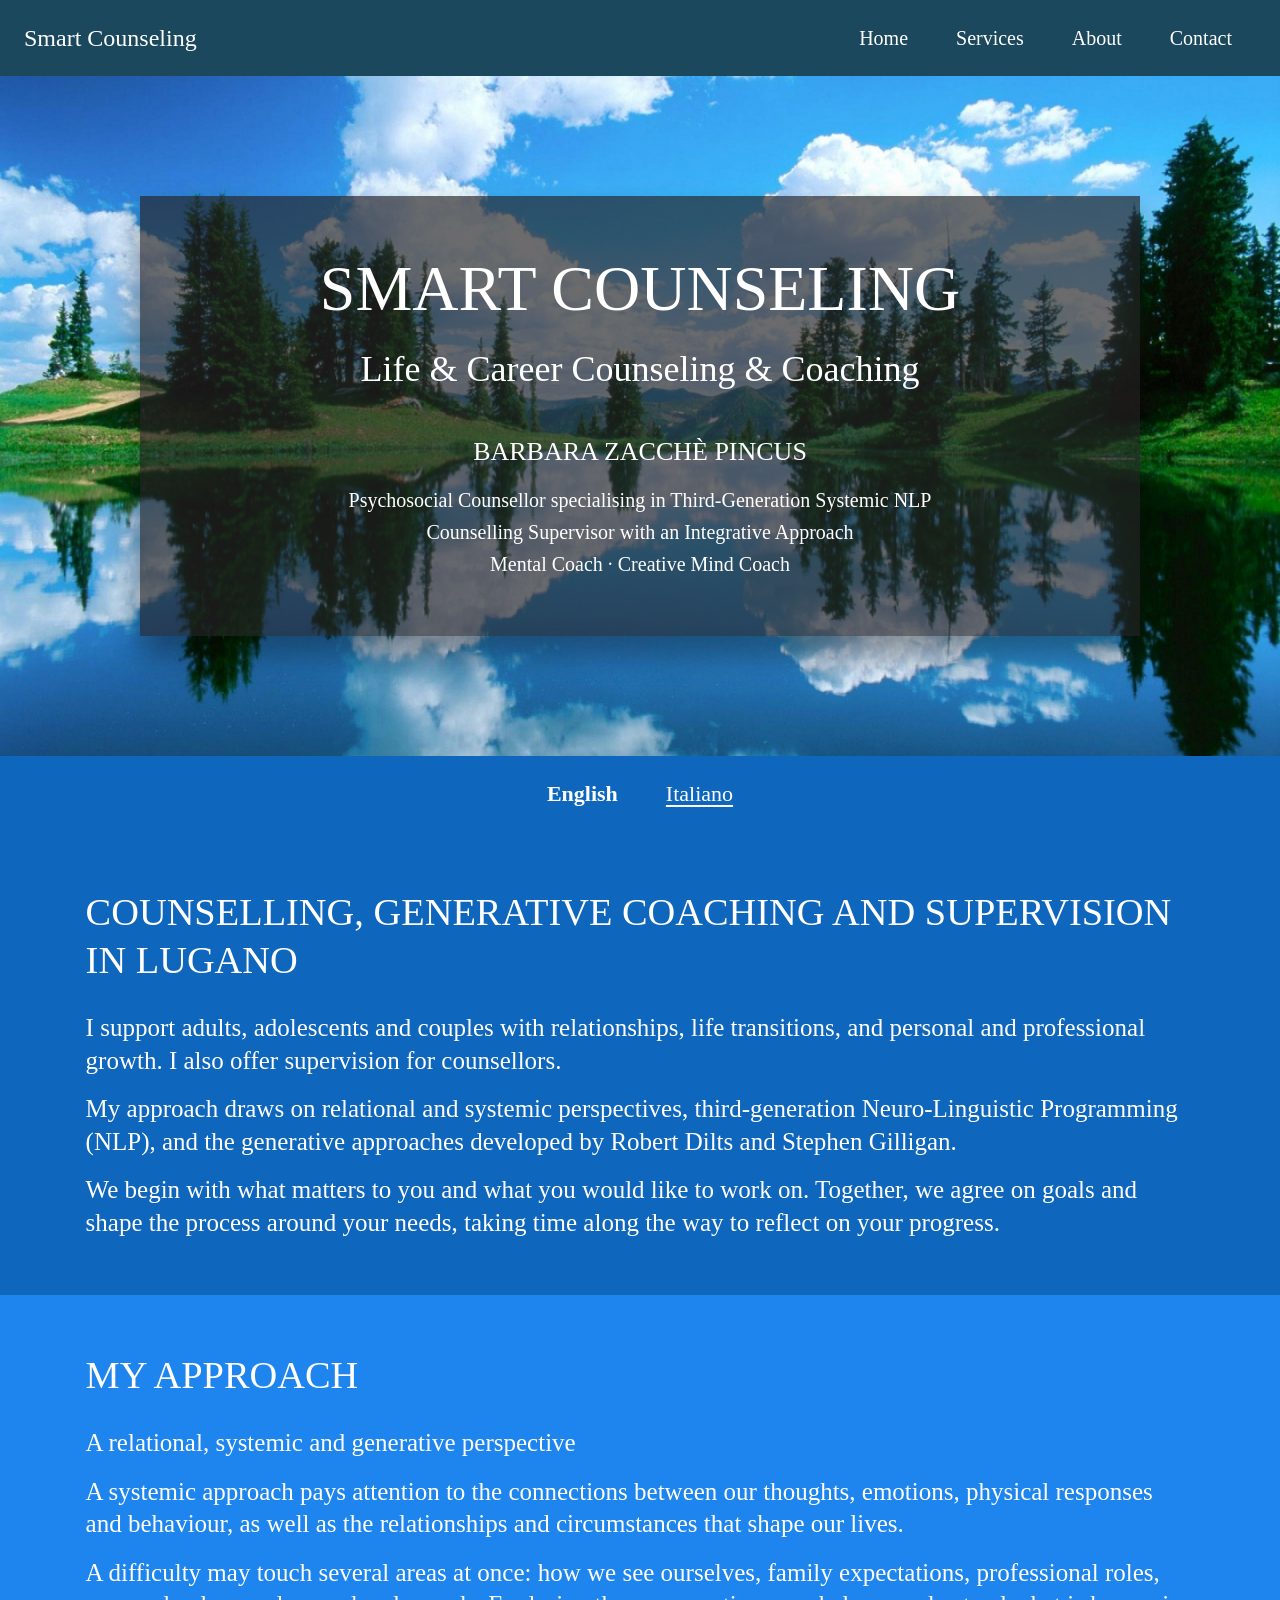
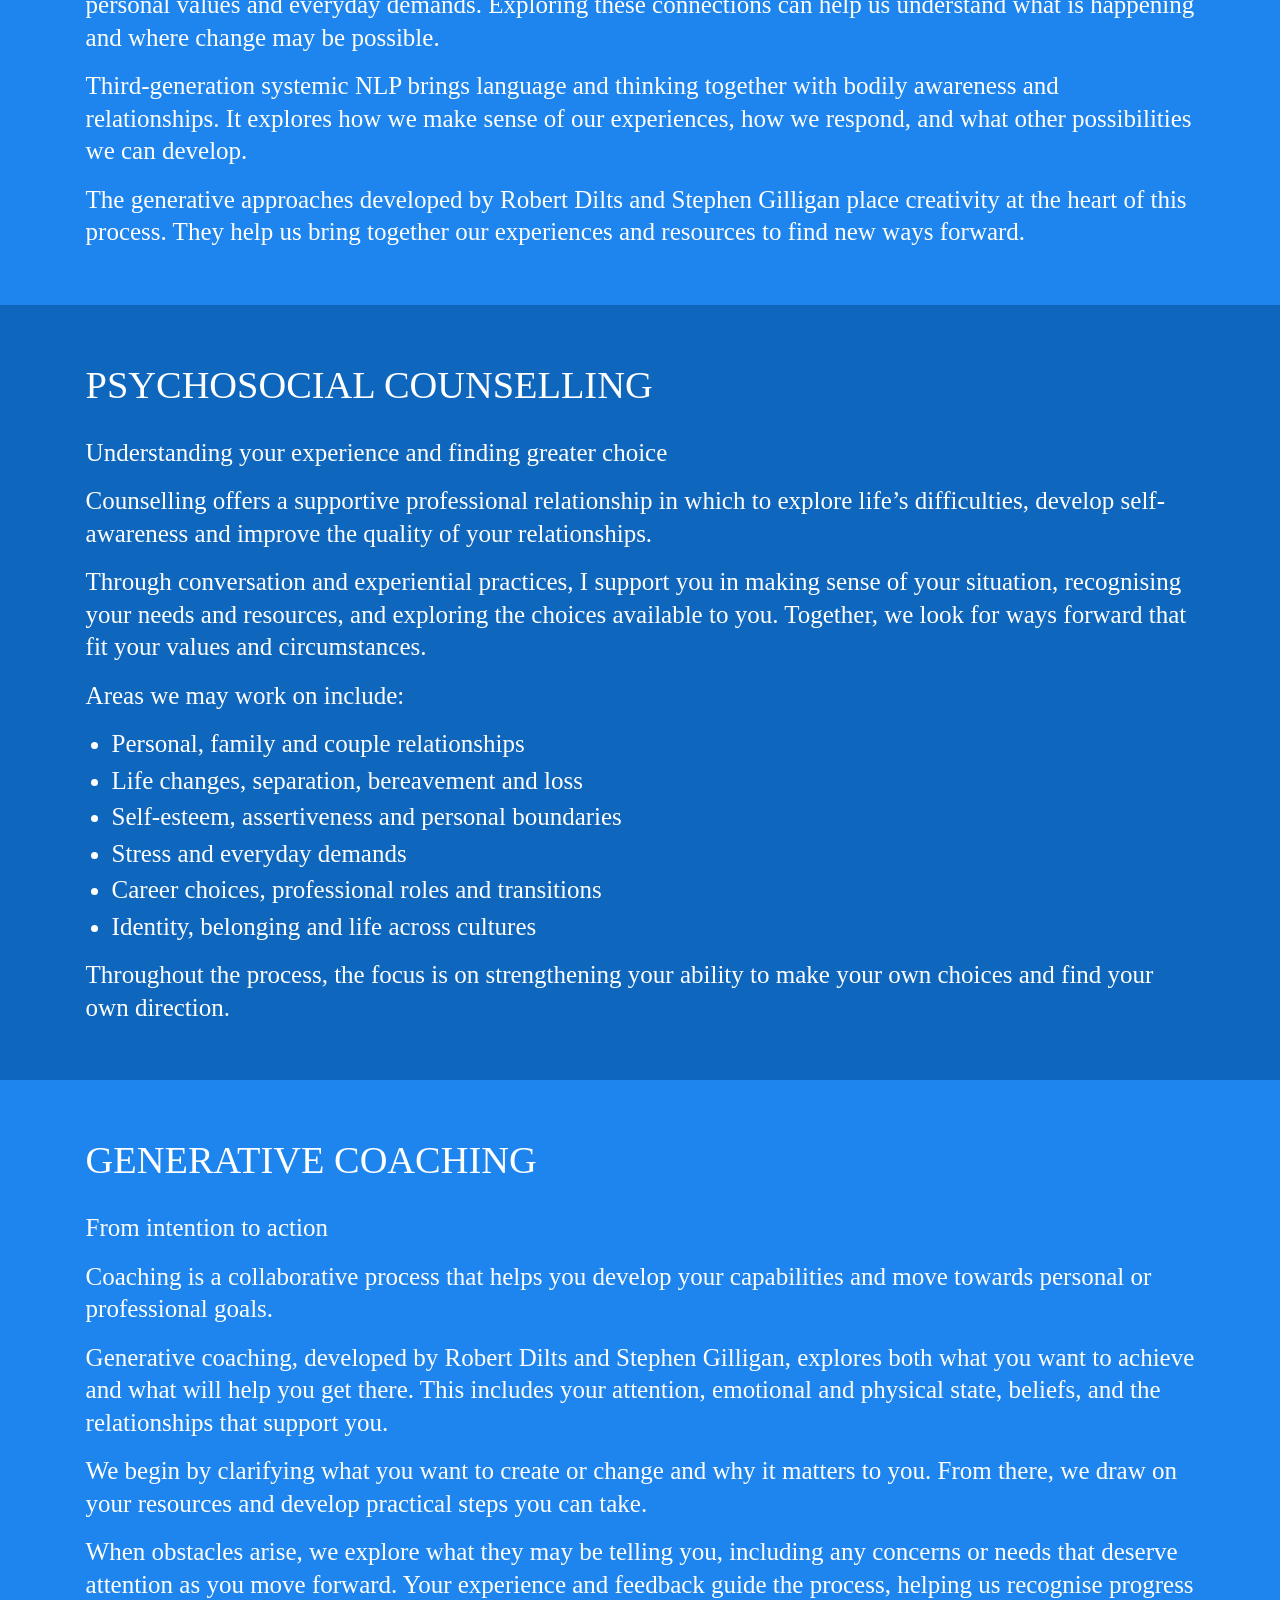
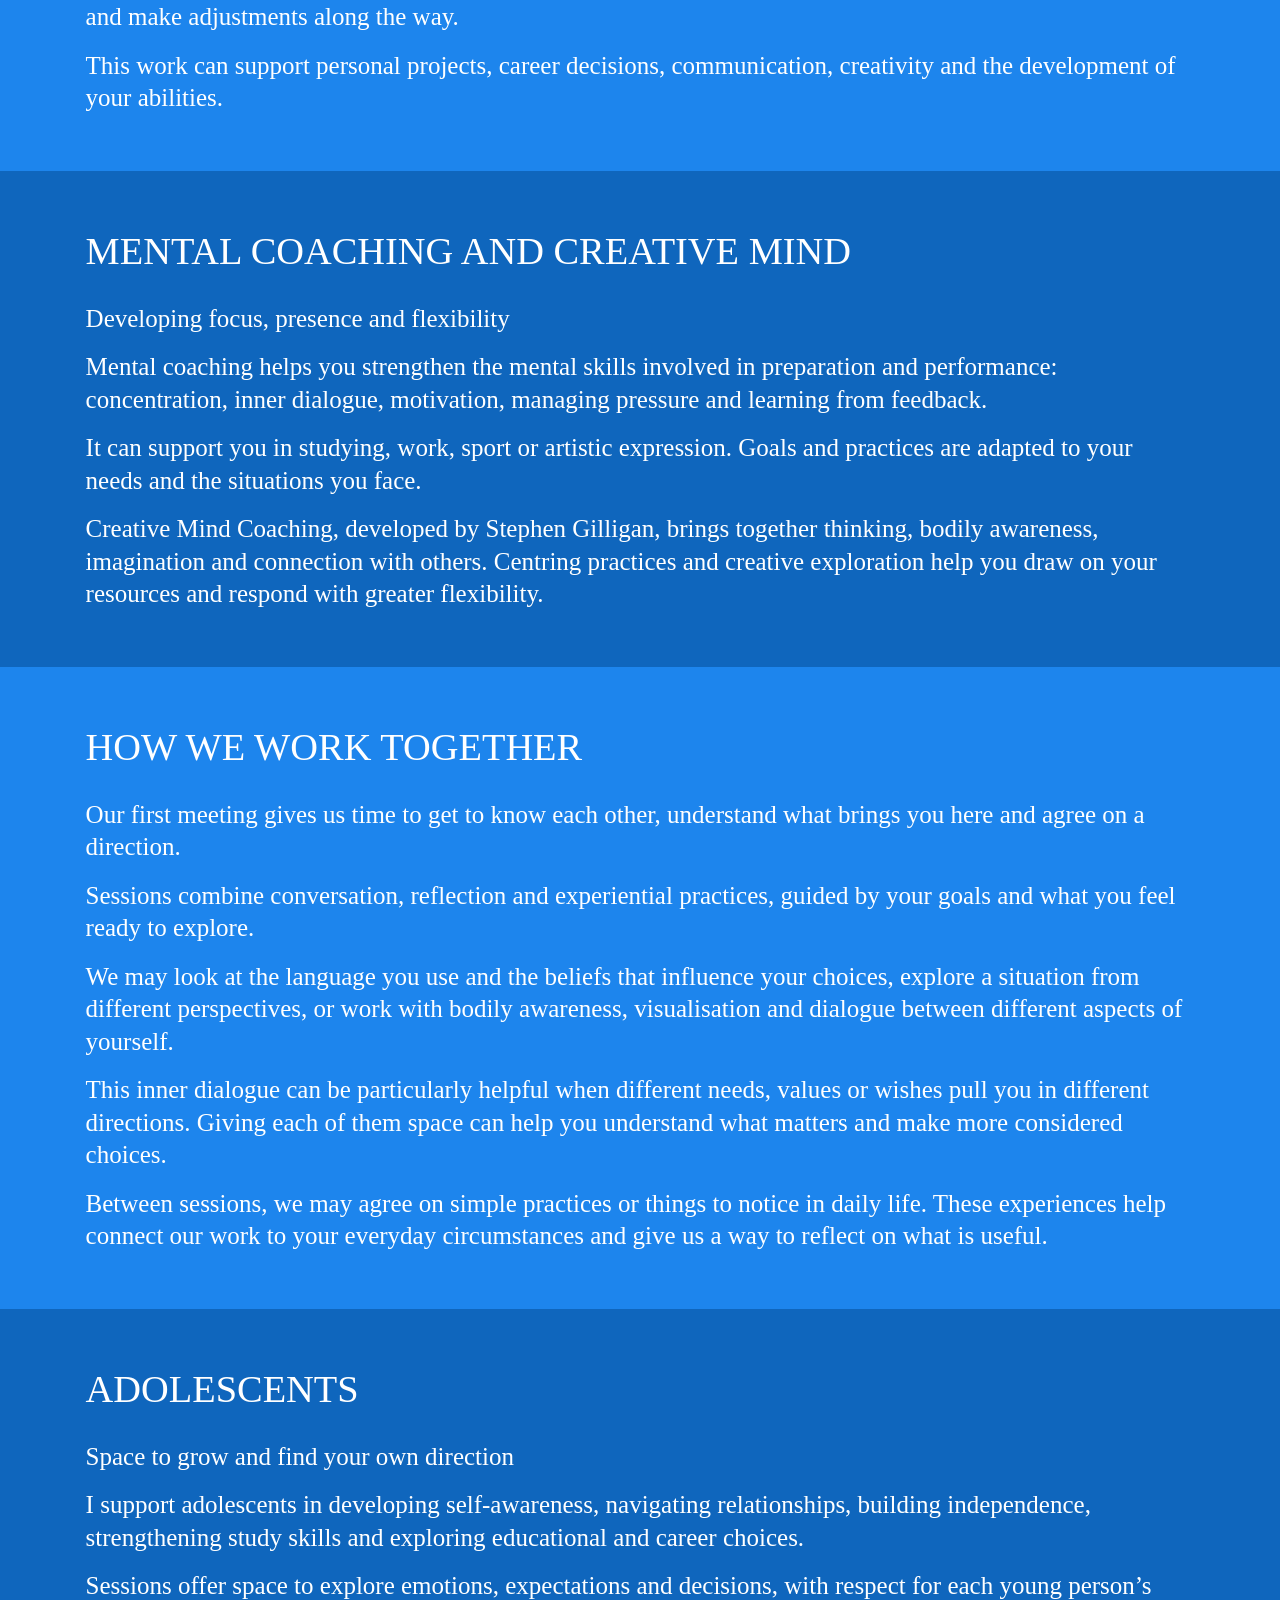
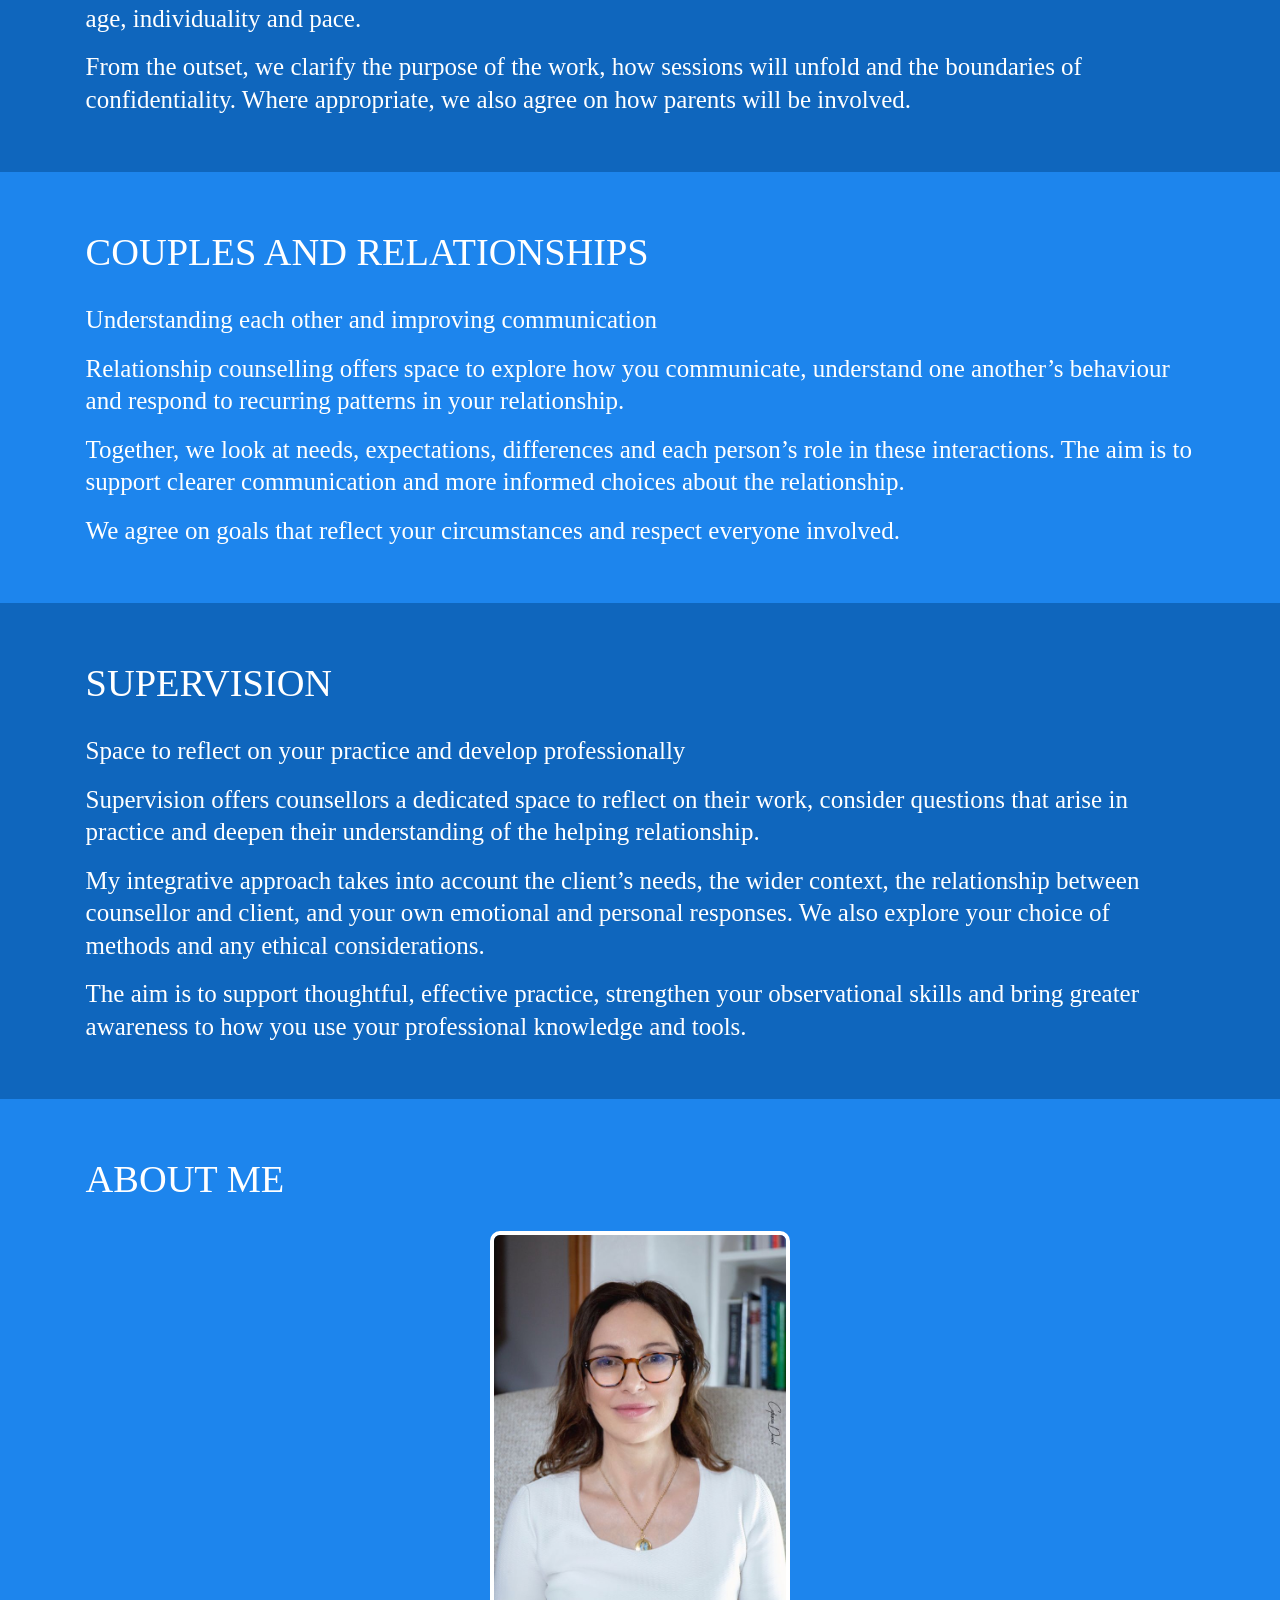
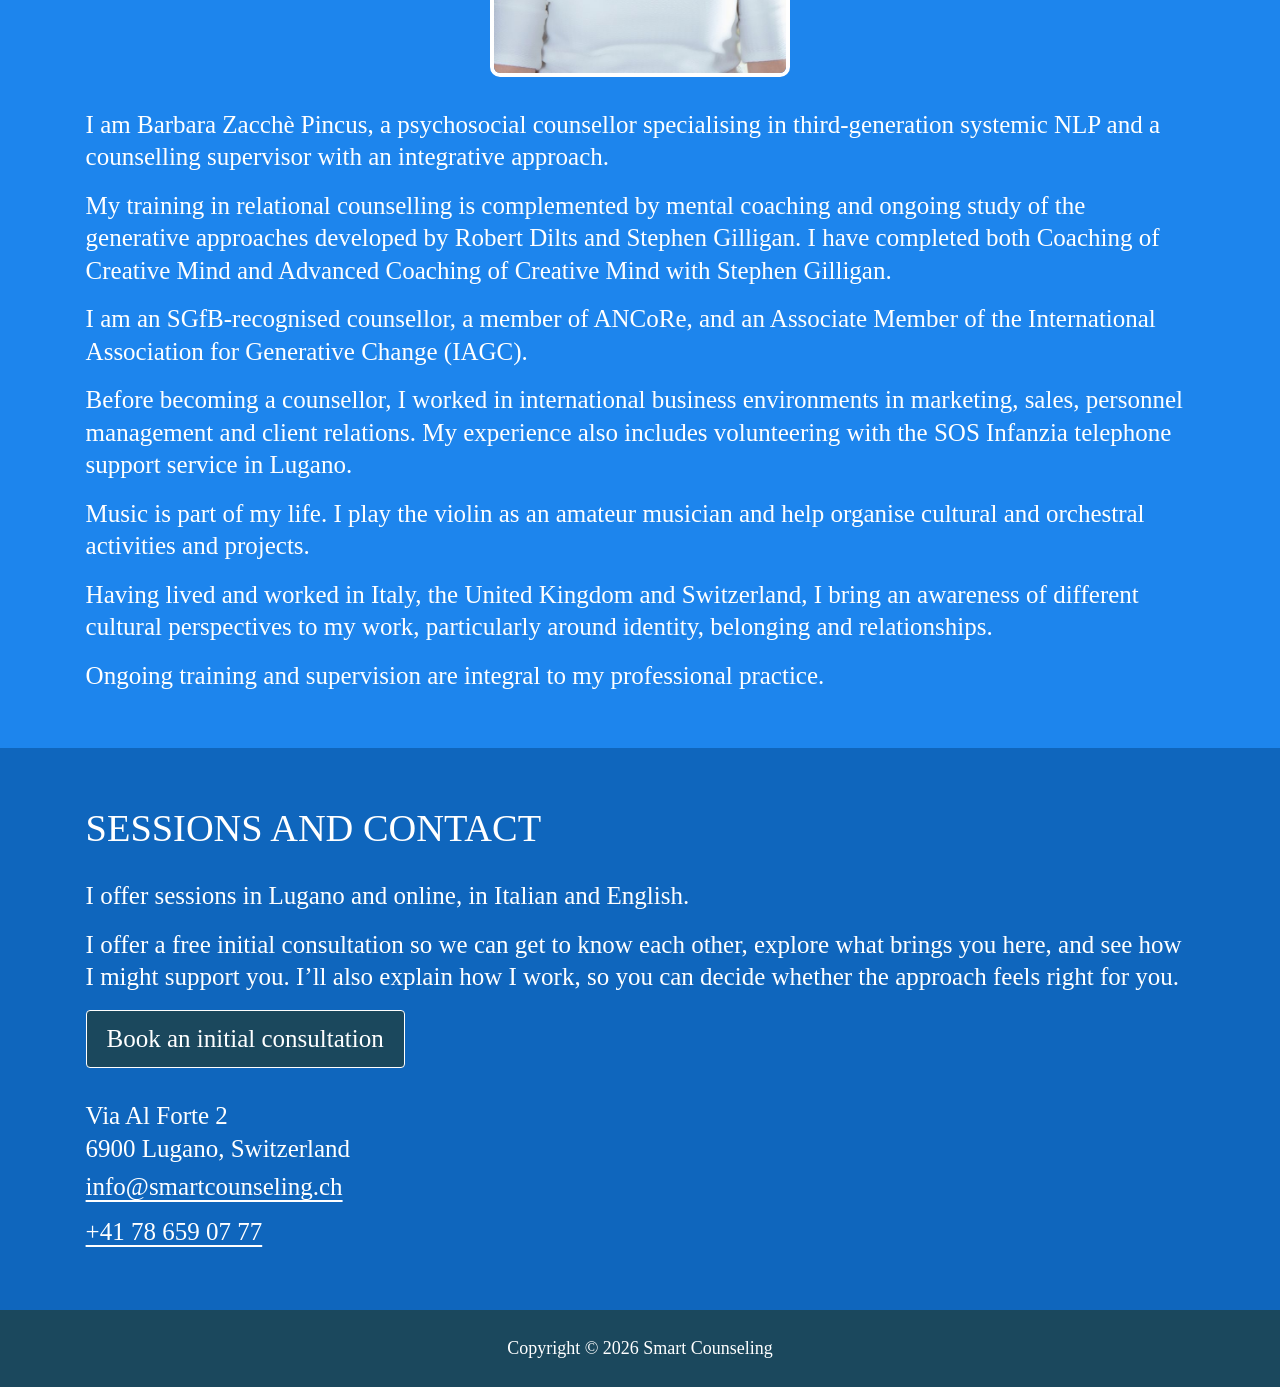
<file: index.html>
<!doctype html>
<html lang="en">
<head>
<meta charset="utf-8">
<meta name="viewport" content="width=device-width, initial-scale=1">
<title>Smart Counseling | Barbara Zacchè Pincus | Lugano</title>
<meta name="description" content="I support adults, adolescents and couples with relationships, life transitions, and personal and professional growth. I also offer supervision for counsellors.">
<link rel="stylesheet" href="css/style.css?v=20261027-2">
<link rel="alternate" hreflang="en" href="index.html">
<link rel="alternate" hreflang="it" href="italian.html">
</head>
<body>
<a class="skip-link" href="#main">Skip to content</a>
<header class="site-header">
<a class="brand" href="#home">Smart Counseling</a>
<nav aria-label="Main navigation">
<ul>
<li>
<a href="#home">Home</a>
</li>
<li>
<a href="#practiceareas">Services</a>
</li>
<li>
<a href="#about">About</a>
</li>
<li>
<a href="#contact">Contact</a>
</li>
</ul>
</nav>
</header>
<main id="main">
<section id="home" class="hero">
<div class="hero-panel">
<h1>SMART COUNSELING</h1>
<p class="tagline">Life &amp; Career Counseling &amp; Coaching</p>
<p class="name">BARBARA ZACCHÈ PINCUS</p>
<p class="qualifications">Psychosocial Counsellor specialising in Third-Generation Systemic NLP<br>Counselling Supervisor with an Integrative Approach<br>Mental Coach · Creative Mind Coach</p>
</div>
</section>
<nav class="language" aria-label="Language">
<span aria-current="page" lang="en">English</span>
<a href="italian.html" lang="it">Italiano</a>
</nav>
<section id="intro" class="content-section">
<div class="content">
<h2>COUNSELLING, GENERATIVE COACHING AND SUPERVISION IN LUGANO</h2>
<p>I support adults, adolescents and couples with relationships, life transitions, and personal and professional growth. I also offer supervision for counsellors.</p>
<p>My approach draws on relational and systemic perspectives, third-generation Neuro-Linguistic Programming (NLP), and the generative approaches developed by Robert Dilts and Stephen Gilligan.</p>
<p>We begin with what matters to you and what you would like to work on. Together, we agree on goals and shape the process around your needs, taking time along the way to reflect on your progress.</p>
</div>
</section>
<section id="practiceareas" class="content-section">
<div class="content">
<h2>MY APPROACH</h2>
<p>A relational, systemic and generative perspective</p>
<p>A systemic approach pays attention to the connections between our thoughts, emotions, physical responses and behaviour, as well as the relationships and circumstances that shape our lives.</p>
<p>A difficulty may touch several areas at once: how we see ourselves, family expectations, professional roles, personal values and everyday demands. Exploring these connections can help us understand what is happening and where change may be possible.</p>
<p>Third-generation systemic NLP brings language and thinking together with bodily awareness and relationships. It explores how we make sense of our experiences, how we respond, and what other possibilities we can develop.</p>
<p>The generative approaches developed by Robert Dilts and Stephen Gilligan place creativity at the heart of this process. They help us bring together our experiences and resources to find new ways forward.</p>
</div>
</section>
<section id="section-2" class="content-section">
<div class="content">
<h2>PSYCHOSOCIAL COUNSELLING</h2>
<p>Understanding your experience and finding greater choice</p>
<p>Counselling offers a supportive professional relationship in which to explore life’s difficulties, develop self-awareness and improve the quality of your relationships.</p>
<p>Through conversation and experiential practices, I support you in making sense of your situation, recognising your needs and resources, and exploring the choices available to you. Together, we look for ways forward that fit your values and circumstances.</p>
<p>Areas we may work on include:</p>
<ul class="topics">
<li>Personal, family and couple relationships</li>
<li>Life changes, separation, bereavement and loss</li>
<li>Self-esteem, assertiveness and personal boundaries</li>
<li>Stress and everyday demands</li>
<li>Career choices, professional roles and transitions</li>
<li>Identity, belonging and life across cultures</li>
</ul>
<p>Throughout the process, the focus is on strengthening your ability to make your own choices and find your own direction.</p>
</div>
</section>
<section id="section-3" class="content-section">
<div class="content">
<h2>GENERATIVE COACHING</h2>
<p>From intention to action</p>
<p>Coaching is a collaborative process that helps you develop your capabilities and move towards personal or professional goals.</p>
<p>Generative coaching, developed by Robert Dilts and Stephen Gilligan, explores both what you want to achieve and what will help you get there. This includes your attention, emotional and physical state, beliefs, and the relationships that support you.</p>
<p>We begin by clarifying what you want to create or change and why it matters to you. From there, we draw on your resources and develop practical steps you can take.</p>
<p>When obstacles arise, we explore what they may be telling you, including any concerns or needs that deserve attention as you move forward. Your experience and feedback guide the process, helping us recognise progress and make adjustments along the way.</p>
<p>This work can support personal projects, career decisions, communication, creativity and the development of your abilities.</p>
</div>
</section>
<section id="section-4" class="content-section">
<div class="content">
<h2>MENTAL COACHING AND CREATIVE MIND</h2>
<p>Developing focus, presence and flexibility</p>
<p>Mental coaching helps you strengthen the mental skills involved in preparation and performance: concentration, inner dialogue, motivation, managing pressure and learning from feedback.</p>
<p>It can support you in studying, work, sport or artistic expression. Goals and practices are adapted to your needs and the situations you face.</p>
<p>Creative Mind Coaching, developed by Stephen Gilligan, brings together thinking, bodily awareness, imagination and connection with others. Centring practices and creative exploration help you draw on your resources and respond with greater flexibility.</p>
</div>
</section>
<section id="section-5" class="content-section">
<div class="content">
<h2>HOW WE WORK TOGETHER</h2>
<p>Our first meeting gives us time to get to know each other, understand what brings you here and agree on a direction.</p>
<p>Sessions combine conversation, reflection and experiential practices, guided by your goals and what you feel ready to explore.</p>
<p>We may look at the language you use and the beliefs that influence your choices, explore a situation from different perspectives, or work with bodily awareness, visualisation and dialogue between different aspects of yourself.</p>
<p>This inner dialogue can be particularly helpful when different needs, values or wishes pull you in different directions. Giving each of them space can help you understand what matters and make more considered choices.</p>
<p>Between sessions, we may agree on simple practices or things to notice in daily life. These experiences help connect our work to your everyday circumstances and give us a way to reflect on what is useful.</p>
</div>
</section>
<section id="section-6" class="content-section">
<div class="content">
<h2>ADOLESCENTS</h2>
<p>Space to grow and find your own direction</p>
<p>I support adolescents in developing self-awareness, navigating relationships, building independence, strengthening study skills and exploring educational and career choices.</p>
<p>Sessions offer space to explore emotions, expectations and decisions, with respect for each young person’s age, individuality and pace.</p>
<p>From the outset, we clarify the purpose of the work, how sessions will unfold and the boundaries of confidentiality. Where appropriate, we also agree on how parents will be involved.</p>
</div>
</section>
<section id="section-7" class="content-section">
<div class="content">
<h2>COUPLES AND RELATIONSHIPS</h2>
<p>Understanding each other and improving communication</p>
<p>Relationship counselling offers space to explore how you communicate, understand one another’s behaviour and respond to recurring patterns in your relationship.</p>
<p>Together, we look at needs, expectations, differences and each person’s role in these interactions. The aim is to support clearer communication and more informed choices about the relationship.</p>
<p>We agree on goals that reflect your circumstances and respect everyone involved.</p>
</div>
</section>
<section id="section-8" class="content-section">
<div class="content">
<h2>SUPERVISION</h2>
<p>Space to reflect on your practice and develop professionally</p>
<p>Supervision offers counsellors a dedicated space to reflect on their work, consider questions that arise in practice and deepen their understanding of the helping relationship.</p>
<p>My integrative approach takes into account the client’s needs, the wider context, the relationship between counsellor and client, and your own emotional and personal responses. We also explore your choice of methods and any ethical considerations.</p>
<p>The aim is to support thoughtful, effective practice, strengthen your observational skills and bring greater awareness to how you use your professional knowledge and tools.</p>
</div>
</section>
<section id="about" class="content-section">
<div class="content">
<h2>ABOUT ME</h2>
<img class="portrait" src="images/picture.jpg" alt="Barbara Zacchè Pincus" loading="lazy">
<p>I am Barbara Zacchè Pincus, a psychosocial counsellor specialising in third-generation systemic NLP and a counselling supervisor with an integrative approach.</p>
<p>My training in relational counselling is complemented by mental coaching and ongoing study of the generative approaches developed by Robert Dilts and Stephen Gilligan. I have completed both Coaching of Creative Mind and Advanced Coaching of Creative Mind with Stephen Gilligan.</p>
<p>I am an SGfB-recognised counsellor, a member of ANCoRe, and an Associate Member of the International Association for Generative Change (IAGC).</p>
<p>Before becoming a counsellor, I worked in international business environments in marketing, sales, personnel management and client relations. My experience also includes volunteering with the SOS Infanzia telephone support service in Lugano.</p>
<p>Music is part of my life. I play the violin as an amateur musician and help organise cultural and orchestral activities and projects.</p>
<p>Having lived and worked in Italy, the United Kingdom and Switzerland, I bring an awareness of different cultural perspectives to my work, particularly around identity, belonging and relationships.</p>
<p>Ongoing training and supervision are integral to my professional practice.</p>
</div>
</section>
<section id="contact" class="content-section">
<div class="content">
<h2>SESSIONS AND CONTACT</h2>
<p>I offer sessions in Lugano and online, in Italian and English.</p>
<p>I offer a free initial consultation so we can get to know each other, explore what brings you here, and see how I might support you. I’ll also explain how I work, so you can decide whether the approach feels right for you.</p>
<p>
<a class="button" href="mailto:info@smartcounseling.ch">Book an initial consultation</a>
</p>
<address>Via Al Forte 2<br>6900 Lugano, Switzerland<br>
<a href="mailto:info@smartcounseling.ch">info@smartcounseling.ch</a>
<br>
<a href="tel:+41786590777">+41 78 659 07 77</a>
</address>
</div>
</section>
</main>
<footer>
<p>Copyright &copy; 2026 Smart Counseling</p>
</footer>
</body>
</html>
</file>
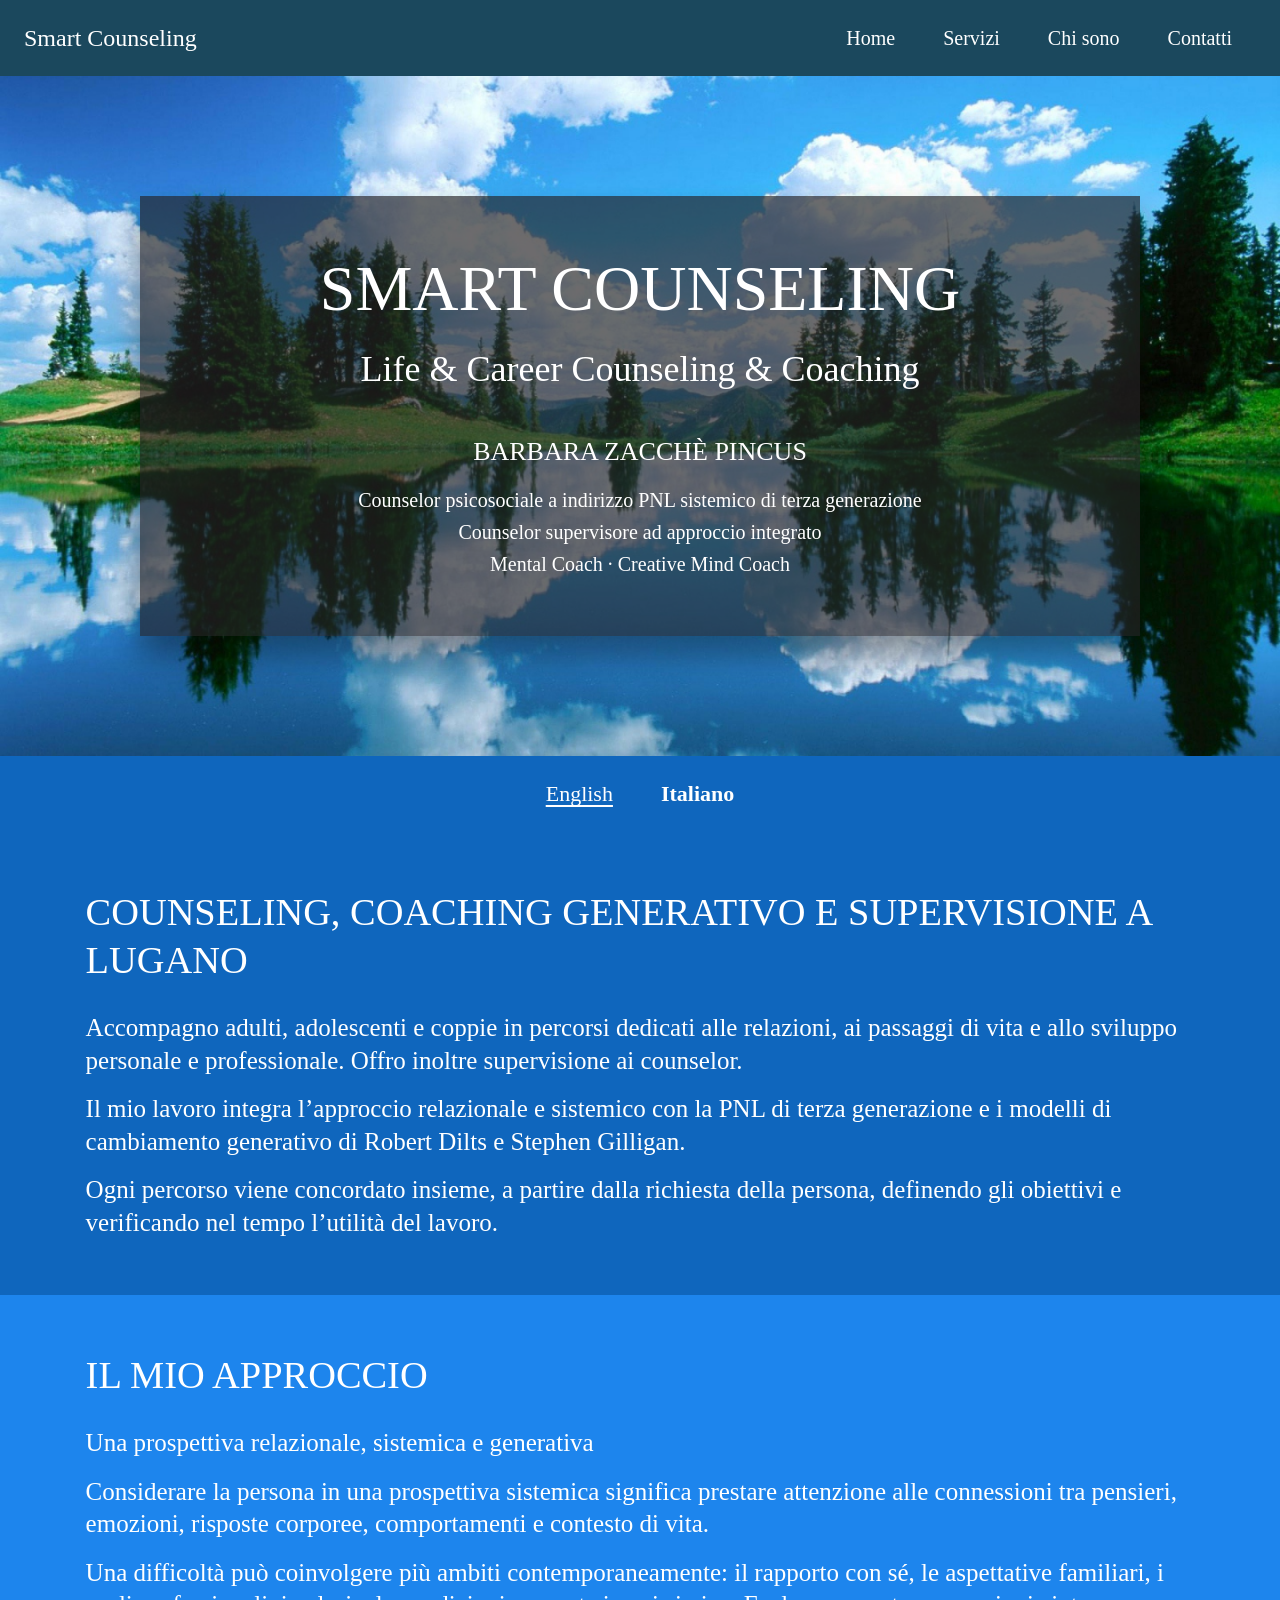
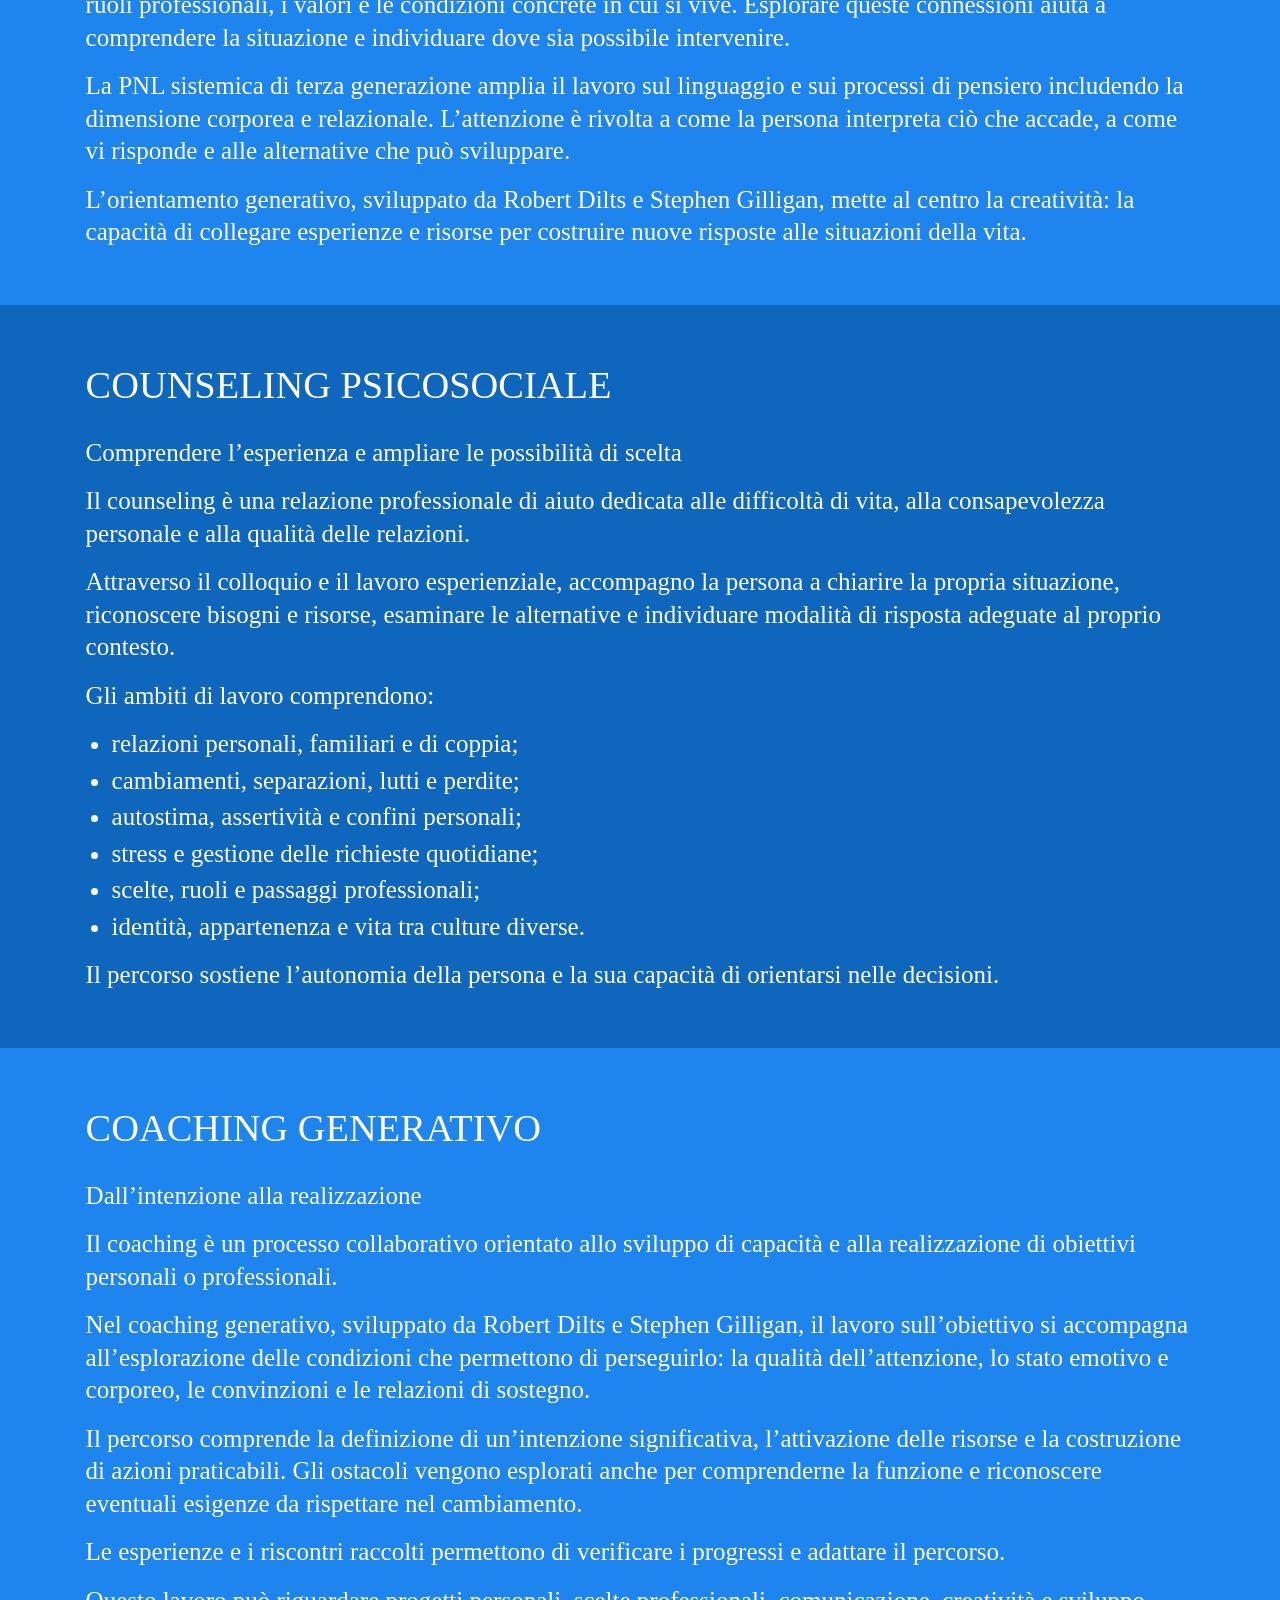
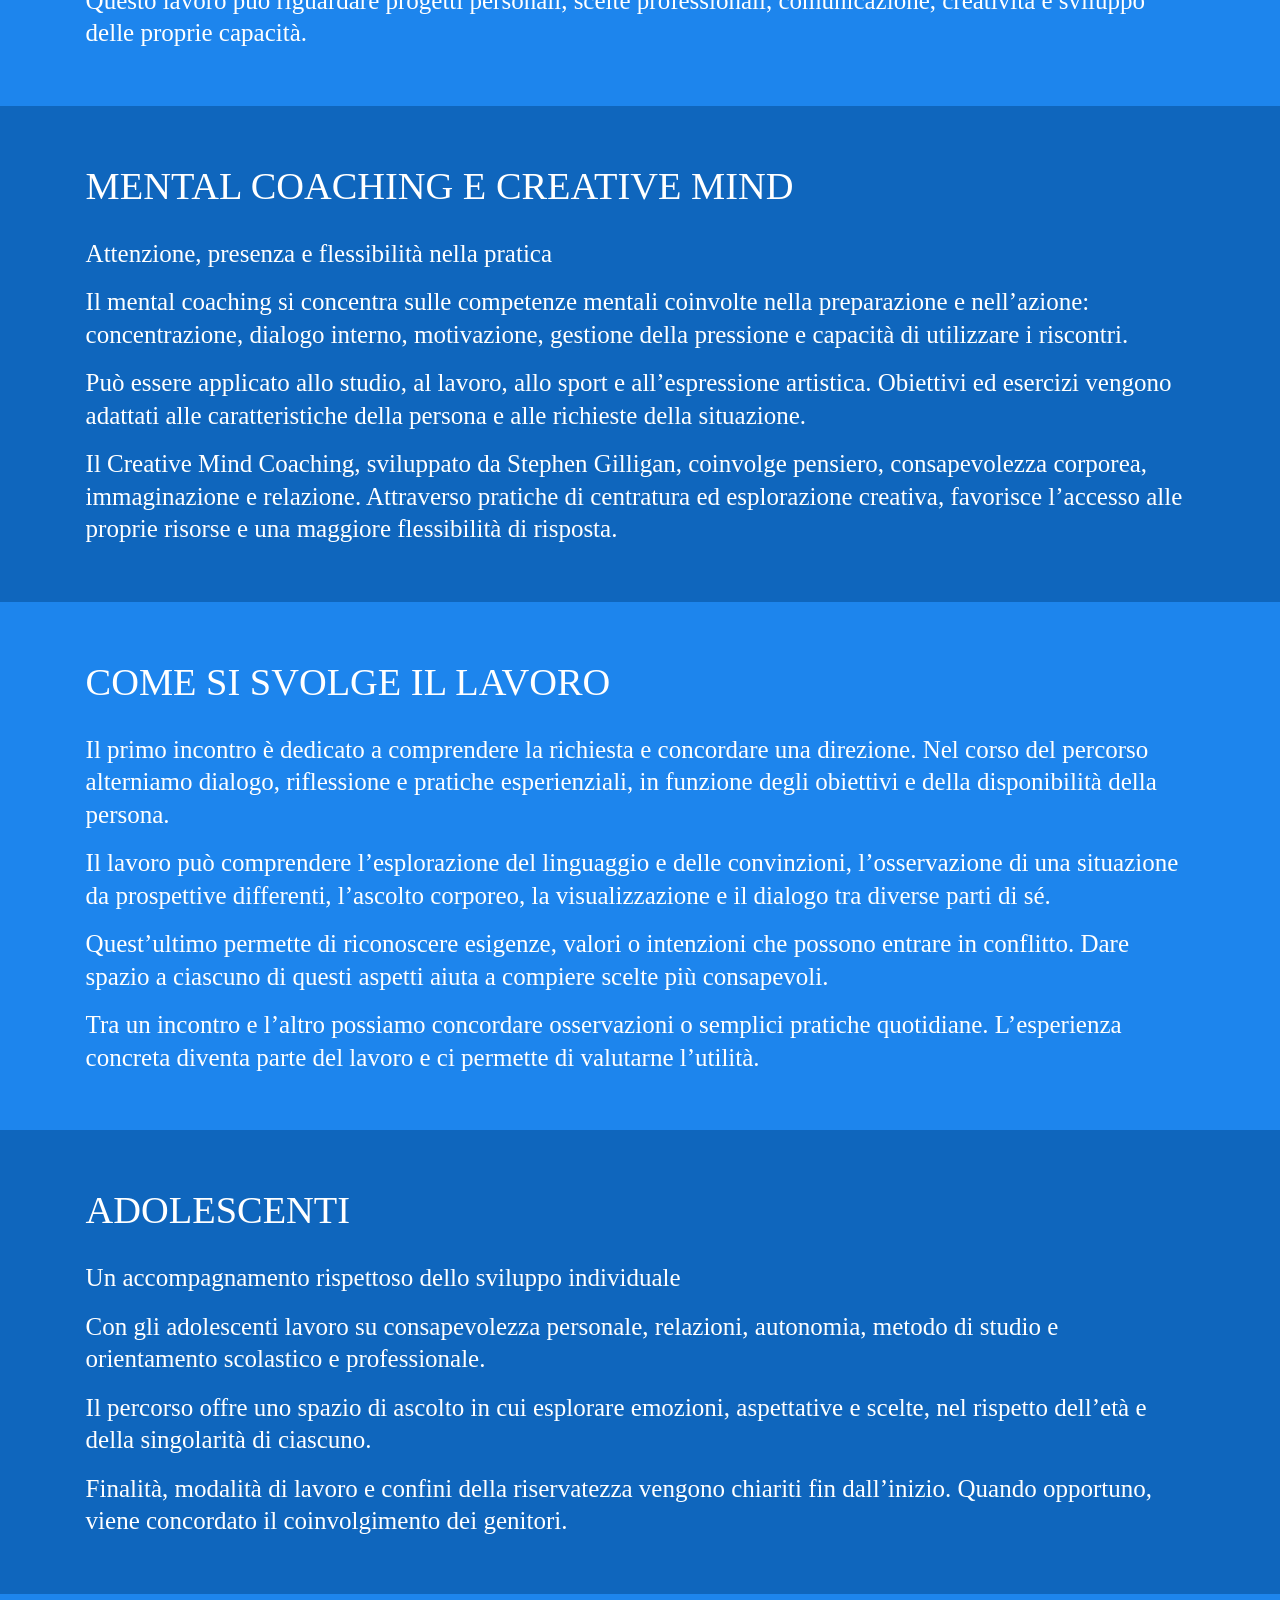
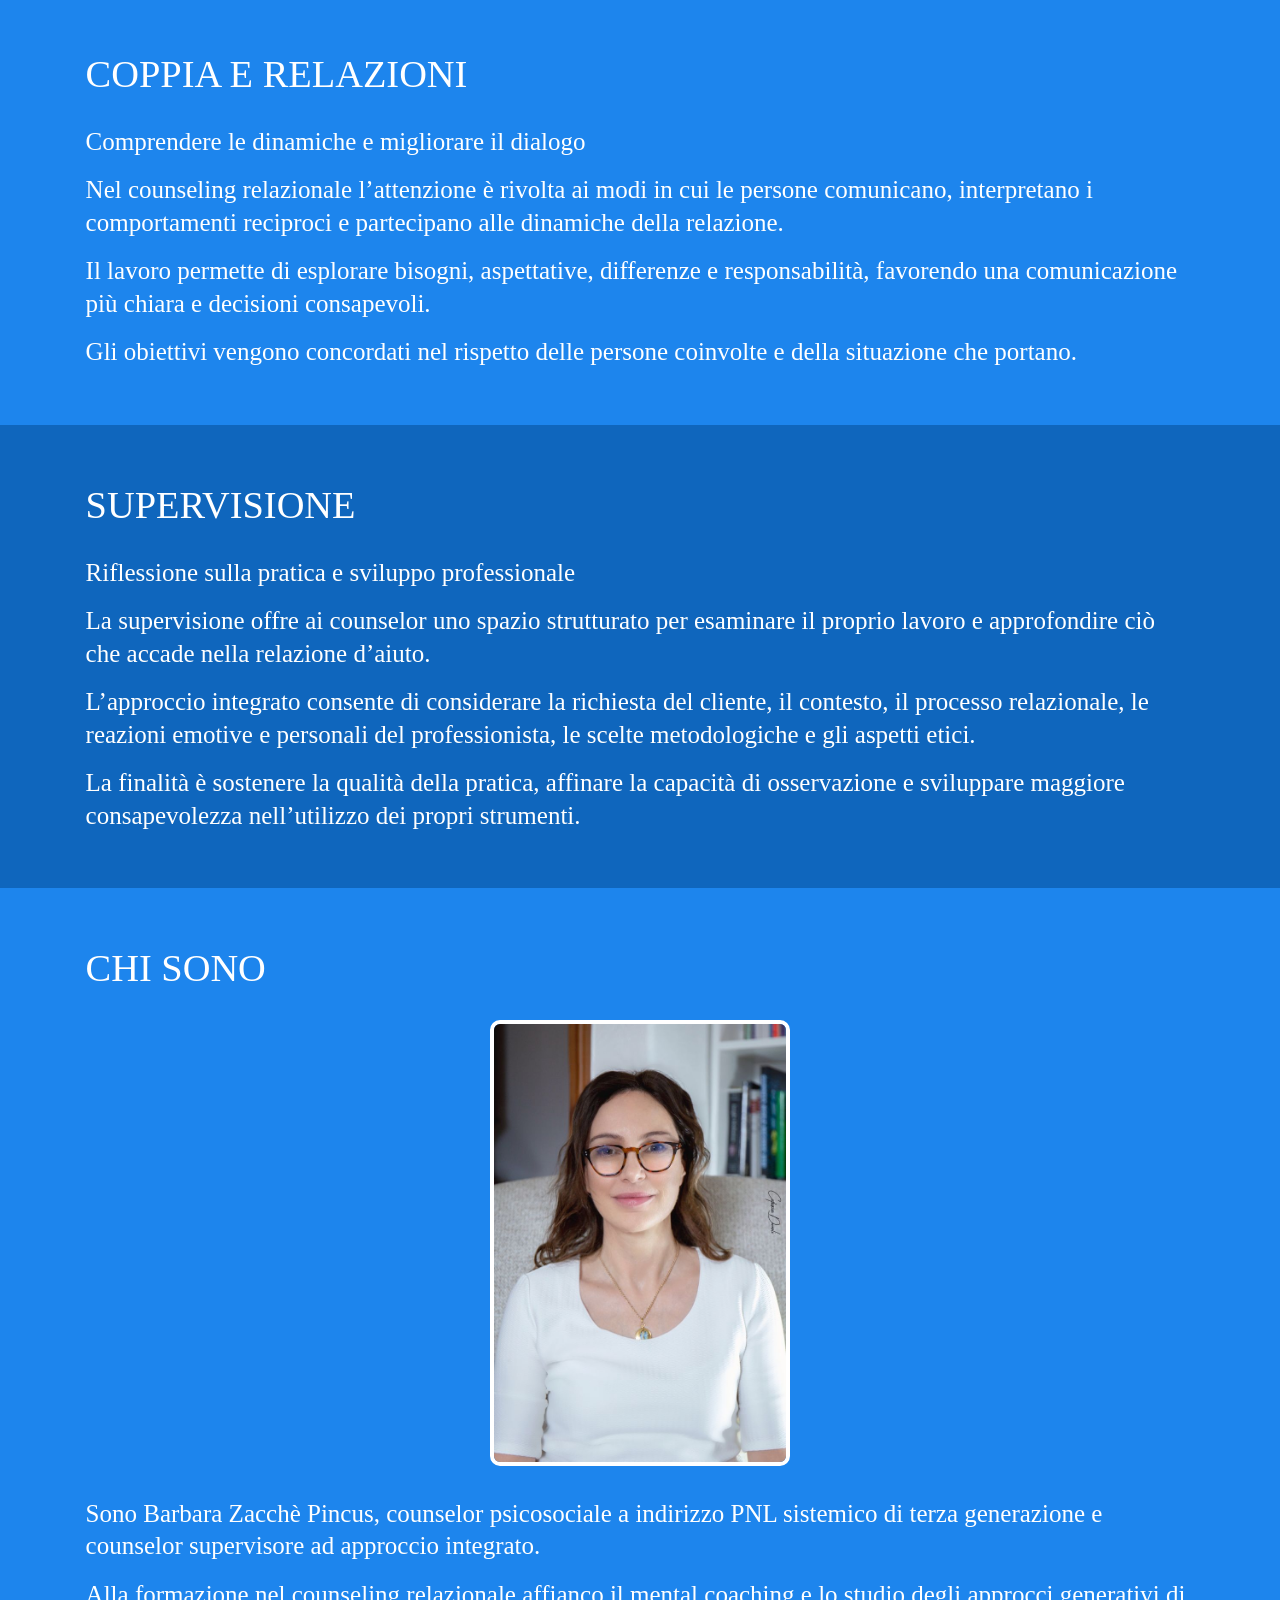
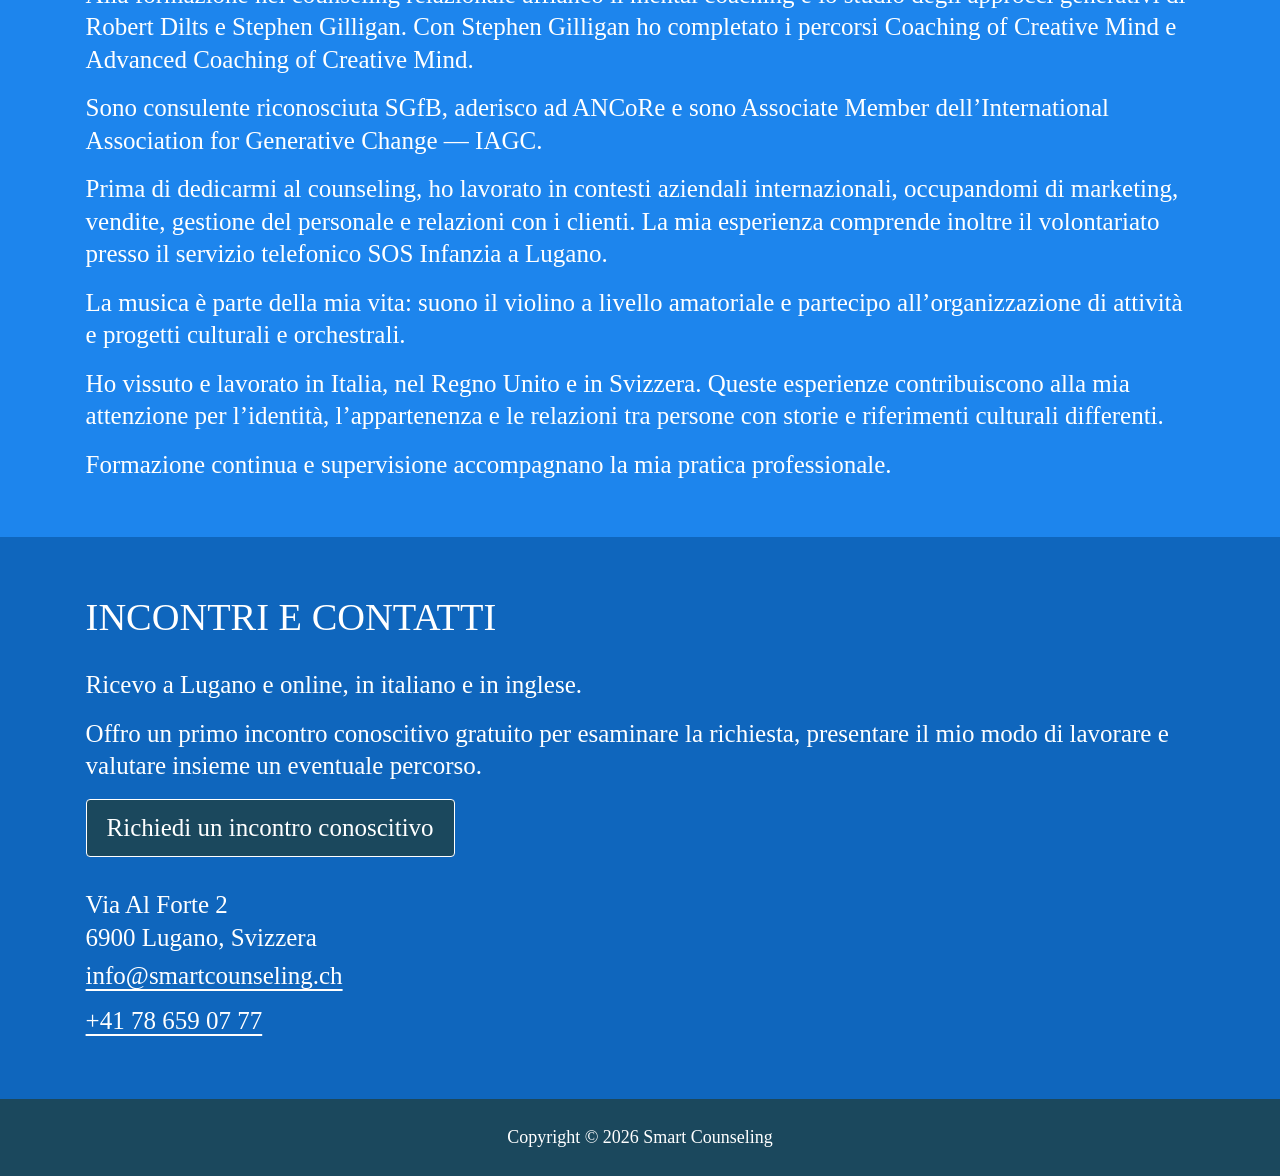
<file: italian.html>
<!doctype html>
<html lang="it">
<head>
<meta charset="utf-8">
<meta name="viewport" content="width=device-width, initial-scale=1">
<title>Smart Counseling | Barbara Zacchè Pincus | Lugano</title>
<meta name="description" content="Accompagno adulti, adolescenti e coppie in percorsi dedicati alle relazioni, ai passaggi di vita e allo sviluppo personale e professionale. Offro inoltre supervisione ai counselor.">
<link rel="stylesheet" href="css/style.css?v=20261027-2">
<link rel="alternate" hreflang="en" href="index.html">
<link rel="alternate" hreflang="it" href="italian.html">
</head>
<body>
<a class="skip-link" href="#main">Vai al contenuto</a>
<header class="site-header">
<a class="brand" href="#home">Smart Counseling</a>
<nav aria-label="Navigazione principale">
<ul>
<li>
<a href="#home">Home</a>
</li>
<li>
<a href="#practiceareas">Servizi</a>
</li>
<li>
<a href="#about">Chi sono</a>
</li>
<li>
<a href="#contact">Contatti</a>
</li>
</ul>
</nav>
</header>
<main id="main">
<section id="home" class="hero">
<div class="hero-panel">
<h1>SMART COUNSELING</h1>
<p class="tagline">Life &amp; Career Counseling &amp; Coaching</p>
<p class="name">BARBARA ZACCHÈ PINCUS</p>
<p class="qualifications">Counselor psicosociale a indirizzo PNL sistemico di terza generazione<br>Counselor supervisore ad approccio integrato<br>Mental Coach · Creative Mind Coach</p>
</div>
</section>
<nav class="language" aria-label="Lingua">
<a href="index.html" lang="en">English</a>
<span aria-current="page" lang="it">Italiano</span>
</nav>
<section id="intro" class="content-section">
<div class="content">
<h2>COUNSELING, COACHING GENERATIVO E SUPERVISIONE A LUGANO</h2>
<p>Accompagno adulti, adolescenti e coppie in percorsi dedicati alle relazioni, ai passaggi di vita e allo sviluppo personale e professionale. Offro inoltre supervisione ai counselor.</p>
<p>Il mio lavoro integra l’approccio relazionale e sistemico con la PNL di terza generazione e i modelli di cambiamento generativo di Robert Dilts e Stephen Gilligan.</p>
<p>Ogni percorso viene concordato insieme, a partire dalla richiesta della persona, definendo gli obiettivi e verificando nel tempo l’utilità del lavoro.</p>
</div>
</section>
<section id="practiceareas" class="content-section">
<div class="content">
<h2>IL MIO APPROCCIO</h2>
<p>Una prospettiva relazionale, sistemica e generativa</p>
<p>Considerare la persona in una prospettiva sistemica significa prestare attenzione alle connessioni tra pensieri, emozioni, risposte corporee, comportamenti e contesto di vita.</p>
<p>Una difficoltà può coinvolgere più ambiti contemporaneamente: il rapporto con sé, le aspettative familiari, i ruoli professionali, i valori e le condizioni concrete in cui si vive. Esplorare queste connessioni aiuta a comprendere la situazione e individuare dove sia possibile intervenire.</p>
<p>La PNL sistemica di terza generazione amplia il lavoro sul linguaggio e sui processi di pensiero includendo la dimensione corporea e relazionale. L’attenzione è rivolta a come la persona interpreta ciò che accade, a come vi risponde e alle alternative che può sviluppare.</p>
<p>L’orientamento generativo, sviluppato da Robert Dilts e Stephen Gilligan, mette al centro la creatività: la capacità di collegare esperienze e risorse per costruire nuove risposte alle situazioni della vita.</p>
</div>
</section>
<section id="section-2" class="content-section">
<div class="content">
<h2>COUNSELING PSICOSOCIALE</h2>
<p>Comprendere l’esperienza e ampliare le possibilità di scelta</p>
<p>Il counseling è una relazione professionale di aiuto dedicata alle difficoltà di vita, alla consapevolezza personale e alla qualità delle relazioni.</p>
<p>Attraverso il colloquio e il lavoro esperienziale, accompagno la persona a chiarire la propria situazione, riconoscere bisogni e risorse, esaminare le alternative e individuare modalità di risposta adeguate al proprio contesto.</p>
<p>Gli ambiti di lavoro comprendono:</p>
<ul class="topics">
<li>relazioni personali, familiari e di coppia;</li>
<li>cambiamenti, separazioni, lutti e perdite;</li>
<li>autostima, assertività e confini personali;</li>
<li>stress e gestione delle richieste quotidiane;</li>
<li>scelte, ruoli e passaggi professionali;</li>
<li>identità, appartenenza e vita tra culture diverse.</li>
</ul>
<p>Il percorso sostiene l’autonomia della persona e la sua capacità di orientarsi nelle decisioni.</p>
</div>
</section>
<section id="section-3" class="content-section">
<div class="content">
<h2>COACHING GENERATIVO</h2>
<p>Dall’intenzione alla realizzazione</p>
<p>Il coaching è un processo collaborativo orientato allo sviluppo di capacità e alla realizzazione di obiettivi personali o professionali.</p>
<p>Nel coaching generativo, sviluppato da Robert Dilts e Stephen Gilligan, il lavoro sull’obiettivo si accompagna all’esplorazione delle condizioni che permettono di perseguirlo: la qualità dell’attenzione, lo stato emotivo e corporeo, le convinzioni e le relazioni di sostegno.</p>
<p>Il percorso comprende la definizione di un’intenzione significativa, l’attivazione delle risorse e la costruzione di azioni praticabili. Gli ostacoli vengono esplorati anche per comprenderne la funzione e riconoscere eventuali esigenze da rispettare nel cambiamento.</p>
<p>Le esperienze e i riscontri raccolti permettono di verificare i progressi e adattare il percorso.</p>
<p>Questo lavoro può riguardare progetti personali, scelte professionali, comunicazione, creatività e sviluppo delle proprie capacità.</p>
</div>
</section>
<section id="section-4" class="content-section">
<div class="content">
<h2>MENTAL COACHING E CREATIVE MIND</h2>
<p>Attenzione, presenza e flessibilità nella pratica</p>
<p>Il mental coaching si concentra sulle competenze mentali coinvolte nella preparazione e nell’azione: concentrazione, dialogo interno, motivazione, gestione della pressione e capacità di utilizzare i riscontri.</p>
<p>Può essere applicato allo studio, al lavoro, allo sport e all’espressione artistica. Obiettivi ed esercizi vengono adattati alle caratteristiche della persona e alle richieste della situazione.</p>
<p>Il Creative Mind Coaching, sviluppato da Stephen Gilligan, coinvolge pensiero, consapevolezza corporea, immaginazione e relazione. Attraverso pratiche di centratura ed esplorazione creativa, favorisce l’accesso alle proprie risorse e una maggiore flessibilità di risposta.</p>
</div>
</section>
<section id="section-5" class="content-section">
<div class="content">
<h2>COME SI SVOLGE IL LAVORO</h2>
<p>Il primo incontro è dedicato a comprendere la richiesta e concordare una direzione. Nel corso del percorso alterniamo dialogo, riflessione e pratiche esperienziali, in funzione degli obiettivi e della disponibilità della persona.</p>
<p>Il lavoro può comprendere l’esplorazione del linguaggio e delle convinzioni, l’osservazione di una situazione da prospettive differenti, l’ascolto corporeo, la visualizzazione e il dialogo tra diverse parti di sé.</p>
<p>Quest’ultimo permette di riconoscere esigenze, valori o intenzioni che possono entrare in conflitto. Dare spazio a ciascuno di questi aspetti aiuta a compiere scelte più consapevoli.</p>
<p>Tra un incontro e l’altro possiamo concordare osservazioni o semplici pratiche quotidiane. L’esperienza concreta diventa parte del lavoro e ci permette di valutarne l’utilità.</p>
</div>
</section>
<section id="section-6" class="content-section">
<div class="content">
<h2>ADOLESCENTI</h2>
<p>Un accompagnamento rispettoso dello sviluppo individuale</p>
<p>Con gli adolescenti lavoro su consapevolezza personale, relazioni, autonomia, metodo di studio e orientamento scolastico e professionale.</p>
<p>Il percorso offre uno spazio di ascolto in cui esplorare emozioni, aspettative e scelte, nel rispetto dell’età e della singolarità di ciascuno.</p>
<p>Finalità, modalità di lavoro e confini della riservatezza vengono chiariti fin dall’inizio. Quando opportuno, viene concordato il coinvolgimento dei genitori.</p>
</div>
</section>
<section id="section-7" class="content-section">
<div class="content">
<h2>COPPIA E RELAZIONI</h2>
<p>Comprendere le dinamiche e migliorare il dialogo</p>
<p>Nel counseling relazionale l’attenzione è rivolta ai modi in cui le persone comunicano, interpretano i comportamenti reciproci e partecipano alle dinamiche della relazione.</p>
<p>Il lavoro permette di esplorare bisogni, aspettative, differenze e responsabilità, favorendo una comunicazione più chiara e decisioni consapevoli.</p>
<p>Gli obiettivi vengono concordati nel rispetto delle persone coinvolte e della situazione che portano.</p>
</div>
</section>
<section id="section-8" class="content-section">
<div class="content">
<h2>SUPERVISIONE</h2>
<p>Riflessione sulla pratica e sviluppo professionale</p>
<p>La supervisione offre ai counselor uno spazio strutturato per esaminare il proprio lavoro e approfondire ciò che accade nella relazione d’aiuto.</p>
<p>L’approccio integrato consente di considerare la richiesta del cliente, il contesto, il processo relazionale, le reazioni emotive e personali del professionista, le scelte metodologiche e gli aspetti etici.</p>
<p>La finalità è sostenere la qualità della pratica, affinare la capacità di osservazione e sviluppare maggiore consapevolezza nell’utilizzo dei propri strumenti.</p>
</div>
</section>
<section id="about" class="content-section">
<div class="content">
<h2>CHI SONO</h2>
<img class="portrait" src="images/picture.jpg" alt="Barbara Zacchè Pincus" loading="lazy">
<p>Sono Barbara Zacchè Pincus, counselor psicosociale a indirizzo PNL sistemico di terza generazione e counselor supervisore ad approccio integrato.</p>
<p>Alla formazione nel counseling relazionale affianco il mental coaching e lo studio degli approcci generativi di Robert Dilts e Stephen Gilligan. Con Stephen Gilligan ho completato i percorsi Coaching of Creative Mind e Advanced Coaching of Creative Mind.</p>
<p>Sono consulente riconosciuta SGfB, aderisco ad ANCoRe e sono Associate Member dell’International Association for Generative Change — IAGC.</p>
<p>Prima di dedicarmi al counseling, ho lavorato in contesti aziendali internazionali, occupandomi di marketing, vendite, gestione del personale e relazioni con i clienti. La mia esperienza comprende inoltre il volontariato presso il servizio telefonico SOS Infanzia a Lugano.</p>
<p>La musica è parte della mia vita: suono il violino a livello amatoriale e partecipo all’organizzazione di attività e progetti culturali e orchestrali.</p>
<p>Ho vissuto e lavorato in Italia, nel Regno Unito e in Svizzera. Queste esperienze contribuiscono alla mia attenzione per l’identità, l’appartenenza e le relazioni tra persone con storie e riferimenti culturali differenti.</p>
<p>Formazione continua e supervisione accompagnano la mia pratica professionale.</p>
</div>
</section>
<section id="contact" class="content-section">
<div class="content">
<h2>INCONTRI E CONTATTI</h2>
<p>Ricevo a Lugano e online, in italiano e in inglese.</p>
<p>Offro un primo incontro conoscitivo gratuito per esaminare la richiesta, presentare il mio modo di lavorare e valutare insieme un eventuale percorso.</p>
<p>
<a class="button" href="mailto:info@smartcounseling.ch">Richiedi un incontro conoscitivo</a>
</p>
<address>Via Al Forte 2<br>6900 Lugano, Svizzera<br>
<a href="mailto:info@smartcounseling.ch">info@smartcounseling.ch</a>
<br>
<a href="tel:+41786590777">+41 78 659 07 77</a>
</address>
</div>
</section>
</main>
<footer>
<p>Copyright &copy; 2026 Smart Counseling</p>
</footer>
</body>
</html>
</file>
<file: css/style.css>
* { box-sizing: border-box; margin: 0; padding: 0; }
html { scroll-behavior: smooth; scroll-padding-top: 100px; }
body { background: #1d85ed; color: #fff; font-family: Garamond, Georgia, serif; font-size: 20px; line-height: 1.6; }
a { color: inherit; text-underline-offset: .2em; }
a:focus-visible { outline: 3px solid #fff; outline-offset: 4px; }
.skip-link { position: fixed; top: -100px; left: 12px; z-index: 20; padding: 12px; background: #1b485d; }
.skip-link:focus { top: 12px; }
.site-header { position: sticky; top: 0; z-index: 10; display: flex; align-items: center; justify-content: space-between; gap: 16px; padding: 0 max(24px, calc((100% - 1280px) / 2)); background: #1b485d; }
.brand { white-space: nowrap; padding: 18px 0; font-size: 24px; text-decoration: none; }
.site-header ul { display: flex; list-style: none; }
.site-header nav a { display: block; padding: 22px 24px; text-decoration: none; }
.site-header nav a:hover { background: #225c77; }
.hero { min-height: 680px; display: grid; place-items: center; padding: 80px 24px; background: url('../images/lago.jpg') center / cover; }
.hero-panel { width: min(100%, 1000px); padding: 56px 32px; text-align: center; background: rgba(35, 32, 35, .66); box-shadow: 0 20px 30px #0006; }
h1 { font-weight: normal; font-size: clamp(32px, 5vw, 72px); line-height: 1.15; overflow-wrap: anywhere; }
.tagline { font-size: clamp(22px, 3vw, 36px); margin-top: 16px; }
.name { margin-top: 32px; font-size: 26px; }
.qualifications { margin-top: 12px; font-size: 20px; }
.language { display: flex; justify-content: center; gap: 48px; padding: 16px 24px; background: #0f66bd; font-size: 22px; }
.language [aria-current] { font-weight: bold; }
.language a, .language span { display: inline-flex; align-items: center; min-height: 44px; }
.content-section { padding: 56px 24px; }
.content-section:nth-of-type(even) { background: #0f66bd; }
.content { max-width: 1000px; margin: 0 auto; overflow-wrap: anywhere; }
h2 { margin-bottom: 28px; font-size: clamp(27px, 3vw, 40px); line-height: 1.25; font-weight: normal; }
.content p + p, .content ul + p, .content p + ul { margin-top: 20px; }
.topics { padding-left: 26px; }
.topics li + li { margin-top: 8px; }
.portrait { display: block; width: min(100%, 300px); height: auto; margin: 0 auto 32px; border: 4px solid white; border-radius: 10px; }
address { margin-top: 32px; font-style: normal; }
address a { display: inline-block; padding: 6px 0; }
.button { display: inline-block; padding: 12px 20px; background: #1b485d; border: 1px solid #fff; border-radius: 4px; text-decoration: none; }
.button:hover { background: #225c77; }
footer { background: #1b485d; padding: 24px; text-align: center; font-size: 18px; }
@media (max-width: 760px) {
 html { scroll-padding-top: 130px; }
 body { font-size: 18px; line-height: 1.6; }
 .site-header { flex-direction: column; gap: 0; padding: 0 8px; }
 .brand { padding: 8px 0; font-size: 22px; }
 .site-header nav { width: 100%; }
 .site-header ul { justify-content: center; }
 .site-header li { flex: 1; text-align: center; }
 .site-header nav a { padding: 12px 4px; font-size: 16px; }
 .hero { min-height: 540px; padding: 36px 16px; }
 .hero-panel { padding: 32px 16px; }
 .name { font-size: 22px; margin-top: 24px; }
 .qualifications { font-size: 18px; }
 .content-section { padding: 36px 20px; }
 .language { gap: 32px; font-size: 20px; padding: 8px 20px; }
}
@media (prefers-reduced-motion: reduce) { html { scroll-behavior: auto; } }

/* Restore desktop reading size and rhythm without changing mobile rules. */
@media (min-width: 761px) {
 .content { width: 90%; max-width: 1440px; font-size: 25px; line-height: 1.3; }
 .content p + p, .content ul + p, .content p + ul { margin-top: 16px; }
 .topics li + li { margin-top: 4px; }
}
</file>
